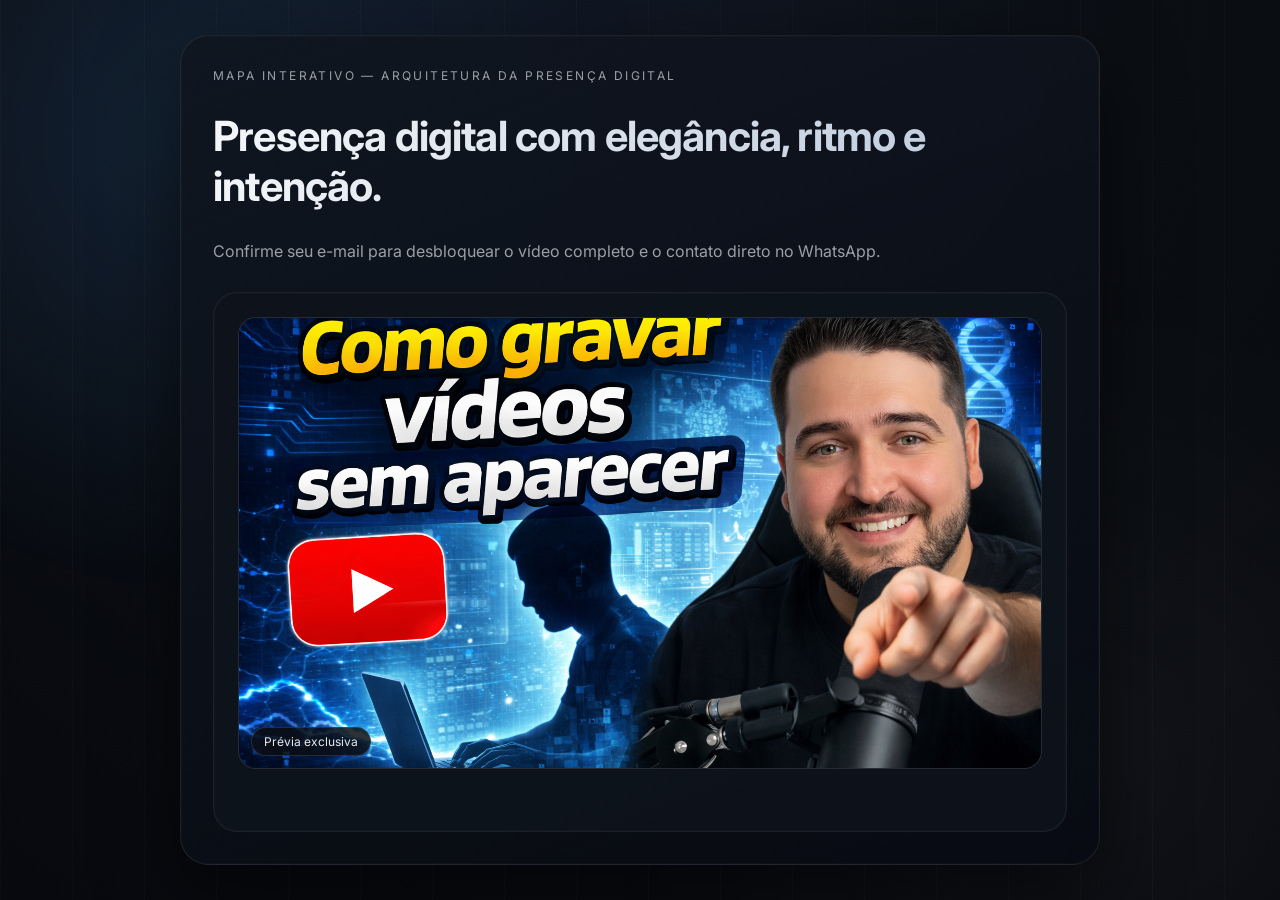
<file: index.html>
<!DOCTYPE html>
<html lang="pt-BR">
<head>
  <meta charset="UTF-8" />
  <meta name="viewport" content="width=device-width, initial-scale=1" />
  <title>Arquitetura da Presença Digital</title>
  <meta name="description" content="Uma experiência premium para iniciar sua presença digital com clareza." />
  <link rel="stylesheet" href="styles.css" />
</head>
<body>
  <main class="page">
    <section class="hero">
      <div class="hero-content">
        <p class="eyebrow">Mapa Interativo — Arquitetura da Presença Digital</p>
        <h1>Presença digital com elegância, ritmo e intenção.</h1>
        <p class="subtitle">
          Confirme seu e-mail para desbloquear o vídeo completo e o contato direto no WhatsApp.
        </p>
        <div class="cta-card">
          <div class="thumbnail" id="thumbnail">
            <img src="thumbnail.png" alt="Thumbnail do vídeo" loading="lazy" />
            <span class="badge">Prévia exclusiva</span>
          </div>
          <div class="video-wrapper hidden" id="video-wrapper">
            <div class="video-placeholder">
              <p>Vídeo liberado</p>
              <a class="primary" id="video-link" href="#" target="_blank" rel="noopener">
                Abrir vídeo
              </a>
            </div>
          </div>

          <div class="actions hidden" id="actions">
            <a class="secondary whatsapp" id="whatsapp-link" href="#" target="_blank" rel="noopener">
              Continuar no WhatsApp
            </a>
          </div>
          <div class="status" id="status" aria-live="polite"></div>
        </div>
      </div>
    </section>
  </main>
  <script src="app.js"></script>
</body>
</html>
</file>
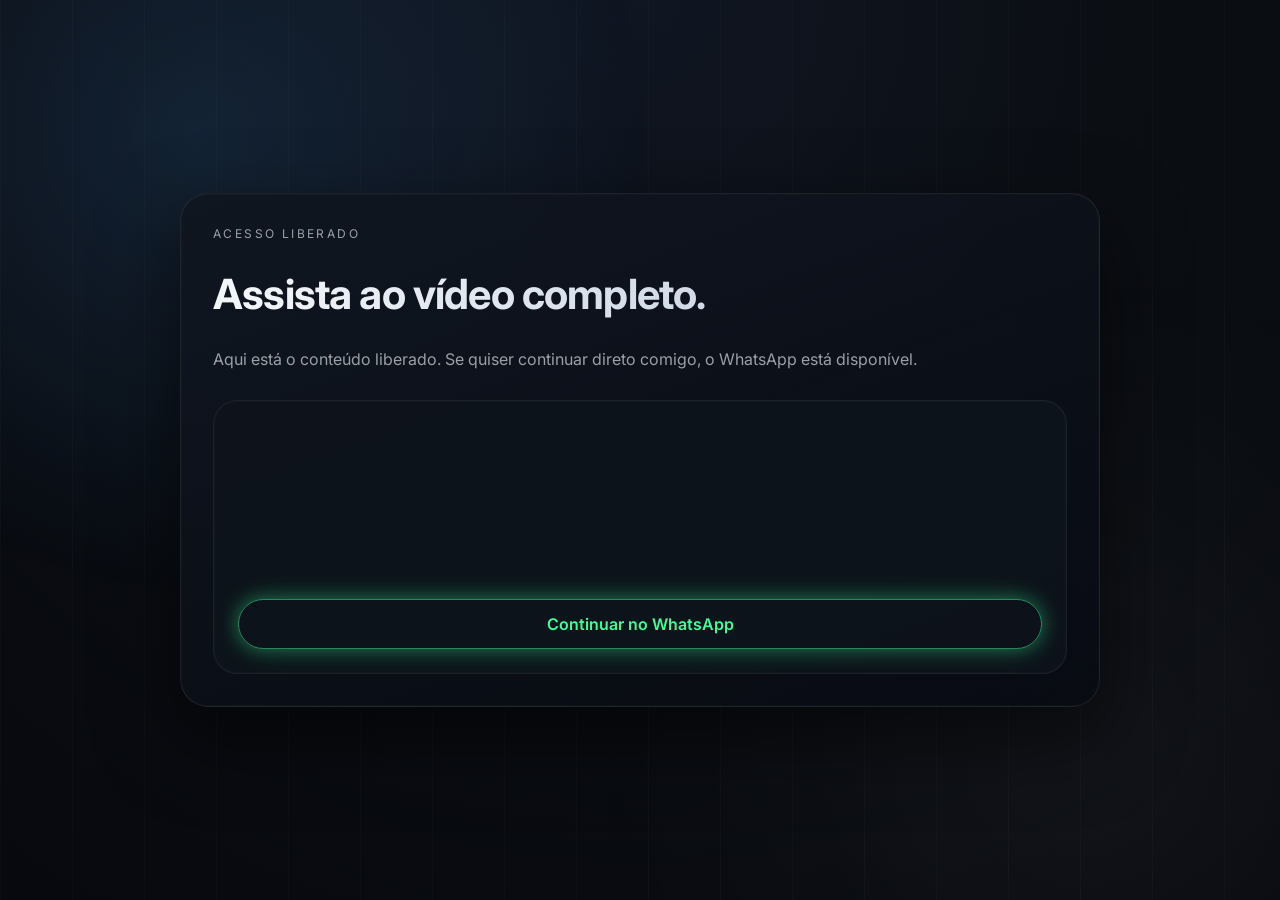
<file: video.html>
<!DOCTYPE html>
<html lang="pt-BR">
<head>
  <meta charset="UTF-8" />
  <meta name="viewport" content="width=device-width, initial-scale=1" />
  <title>Vídeo — Arquitetura da Presença Digital</title>
  <meta name="description" content="Vídeo liberado e contato direto no WhatsApp." />
  <link rel="stylesheet" href="styles.css" />
</head>
<body>
  <main class="page">
    <section class="hero">
      <div class="hero-content">
        <p class="eyebrow">Acesso liberado</p>
        <h1>Assista ao vídeo completo.</h1>
        <p class="subtitle">
          Aqui está o conteúdo liberado. Se quiser continuar direto comigo, o WhatsApp está disponível.
        </p>
        <div class="cta-card">
          <div class="video-frame">
            <iframe
              src="https://www.youtube.com/embed/VIDEO_ID"
              title="Vídeo Arquitetura da Presença Digital"
              frameborder="0"
              allow="accelerometer; autoplay; clipboard-write; encrypted-media; gyroscope; picture-in-picture"
              allowfullscreen
            ></iframe>
          </div>
          <div class="actions">
            <a class="secondary whatsapp" id="whatsapp-link" href="#" target="_blank" rel="noopener">
              Continuar no WhatsApp
            </a>
          </div>
        </div>
      </div>
    </section>
  </main>
  <script src="video.js"></script>
</body>
</html>
</file>
<file: styles.css>
@import url("https://fonts.googleapis.com/css2?family=Inter:wght@300;400;500;600&display=swap");

:root {
  color-scheme: dark;
  --bg: #0b0e13;
  --panel: rgba(15, 20, 28, 0.92);
  --text: #e6e8eb;
  --muted: #9aa0a6;
  --accent: #4da3ff;
  --accent-strong: #76b7ff;
  --border: rgba(255, 255, 255, 0.08);
  --shadow: 0 30px 80px rgba(0, 0, 0, 0.55);
  --neon-green: #3cff9a;
}

* {
  box-sizing: border-box;
  margin: 0;
  padding: 0;
}

body {
  font-family: "Inter", system-ui, -apple-system, BlinkMacSystemFont, "Segoe UI", sans-serif;
  background: radial-gradient(circle at top, #101622 0%, var(--bg) 45%, #07090e 100%);
  color: var(--text);
  min-height: 100vh;
}

body::before {
  content: "";
  position: fixed;
  inset: 0;
  background-image:
    radial-gradient(circle at 15% 15%, rgba(77, 163, 255, 0.2), transparent 35%),
    radial-gradient(circle at 85% 85%, rgba(255, 255, 255, 0.06), transparent 40%),
    repeating-linear-gradient(90deg, rgba(255, 255, 255, 0.03) 0 1px, transparent 1px 72px);
  opacity: 0.7;
  pointer-events: none;
}

.page {
  min-height: 100vh;
  display: flex;
  align-items: center;
  justify-content: center;
  padding: 24px;
}

.hero {
  width: min(920px, 100%);
}

.hero-content {
  display: grid;
  gap: 28px;
  padding: 32px;
  border-radius: 28px;
  background: linear-gradient(160deg, rgba(16, 22, 32, 0.96), rgba(8, 11, 18, 0.95));
  border: 1px solid var(--border);
  box-shadow: var(--shadow), inset 0 0 0 1px rgba(255, 255, 255, 0.02);
  backdrop-filter: blur(18px);
}

.eyebrow {
  font-size: 0.75rem;
  letter-spacing: 0.2em;
  text-transform: uppercase;
  color: var(--muted);
}

h1 {
  font-size: clamp(2rem, 5vw, 2.6rem);
  letter-spacing: -0.02em;
  background: linear-gradient(120deg, #f5f7fa, #b7c5d9);
  -webkit-background-clip: text;
  color: transparent;
}

.subtitle {
  color: var(--muted);
  font-size: 1rem;
  line-height: 1.6;
}

.cta-card {
  display: grid;
  gap: 20px;
  padding: 24px;
  border-radius: 24px;
  background: var(--panel);
  border: 1px solid rgba(255, 255, 255, 0.06);
  box-shadow: inset 0 0 0 1px rgba(255, 255, 255, 0.02);
}

.thumbnail {
  border-radius: 18px;
  overflow: hidden;
  border: 1px solid rgba(255, 255, 255, 0.08);
  aspect-ratio: 16 / 9;
  background: rgba(255, 255, 255, 0.03);
  position: relative;
}

.thumbnail img {
  width: 100%;
  height: 100%;
  object-fit: cover;
}

.badge {
  position: absolute;
  bottom: 12px;
  left: 12px;
  background: rgba(11, 14, 19, 0.85);
  color: var(--text);
  font-size: 0.75rem;
  padding: 6px 12px;
  border-radius: 999px;
  border: 1px solid rgba(255, 255, 255, 0.12);
}

.video-wrapper {
  border-radius: 18px;
  border: 1px solid rgba(255, 255, 255, 0.08);
  background: linear-gradient(160deg, rgba(18, 24, 34, 0.95), rgba(10, 14, 20, 0.95));
  padding: 20px;
}

.video-placeholder {
  display: grid;
  gap: 12px;
  text-align: center;
}

.video-placeholder p {
  color: var(--muted);
}

.email-form {
  display: grid;
  gap: 10px;
}

.email-form label {
  font-size: 0.85rem;
  color: var(--muted);
}

.email-form input {
  padding: 12px 14px;
  border-radius: 12px;
  border: 1px solid var(--border);
  background: rgba(255, 255, 255, 0.03);
  color: var(--text);
  font-size: 0.95rem;
}

.email-form input:focus {
  outline: none;
  border-color: rgba(77, 163, 255, 0.6);
  box-shadow: 0 0 0 3px rgba(77, 163, 255, 0.12);
}

.primary,
.secondary {
  text-decoration: none;
  text-align: center;
  padding: 14px 18px;
  border-radius: 999px;
  font-weight: 600;
  cursor: pointer;
  display: inline-flex;
  justify-content: center;
  align-items: center;
  transition: transform 0.2s ease, box-shadow 0.2s ease, opacity 0.2s ease;
}

.primary {
  background: linear-gradient(135deg, #6bb9ff, var(--accent) 55%, #2f7bd1);
  color: #05101c;
  box-shadow: 0 14px 34px rgba(77, 163, 255, 0.35);
  border: none;
}

.primary:hover {
  transform: translateY(-1px);
}

.secondary {
  border: 1px solid rgba(255, 255, 255, 0.12);
  color: var(--text);
  background: transparent;
}

.secondary.whatsapp {
  border-color: rgba(60, 255, 154, 0.5);
  color: var(--neon-green);
  box-shadow: 0 0 18px rgba(60, 255, 154, 0.3), 0 0 30px rgba(60, 255, 154, 0.2);
}

.secondary.whatsapp:hover {
  transform: translateY(-1px);
  box-shadow: 0 0 24px rgba(60, 255, 154, 0.45), 0 0 48px rgba(60, 255, 154, 0.3);
}

.helper {
  font-size: 0.82rem;
  color: var(--muted);
}

.actions {
  display: grid;
  gap: 10px;
}

.status {
  min-height: 18px;
  font-size: 0.85rem;
  color: var(--muted);
}

.hidden {
  display: none;
}

@media (max-width: 600px) {
  .hero-content {
    padding: 24px;
  }

  .cta-card {
    padding: 20px;
  }
}
</file>
